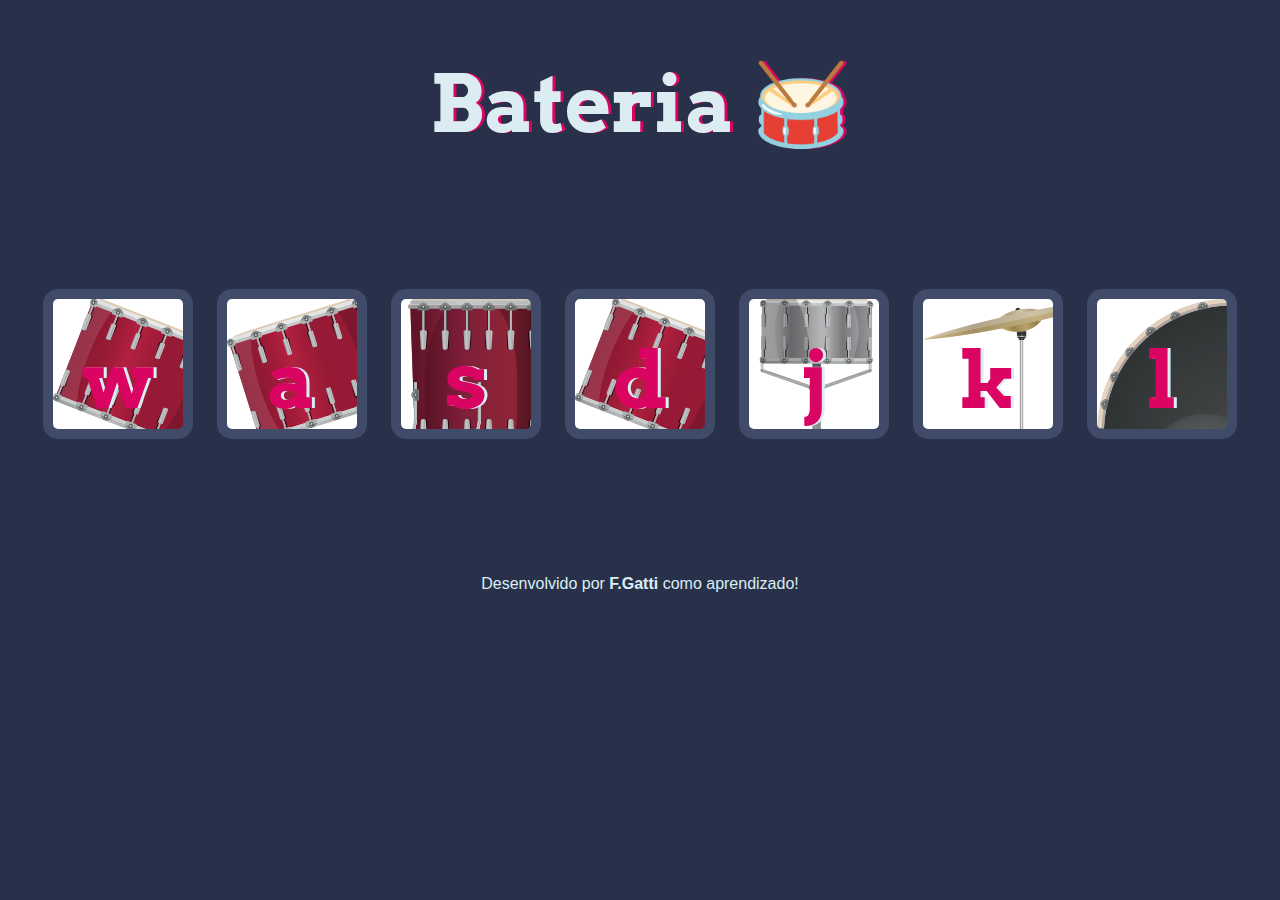
<file: desafios/Bateria/index.html>
<!DOCTYPE html>
<html lang="pt-br">

<head>
  <meta charset="utf-8">
  <title>Bateria</title>
  <link rel="stylesheet" href="styles.css">
  <link href="https://fonts.googleapis.com/css?family=Arvo" rel="stylesheet">
</head>

<body>

  <h1 id="title">Bateria 🥁</h1>
  <div class="set">
    <button class="w drum">w</button>
    <button class="a drum">a</button>
    <button class="s drum">s</button>
    <button class="d drum">d</button>
    <button class="j drum">j</button>
    <button class="k drum">k</button>
    <button class="l drum">l</button>
  </div>


  <footer>
    Desenvolvido por <strong>F.Gatti</strong> como aprendizado!
  </footer>

  <script src="./app.js"></script>
</body>

</html>
</file>
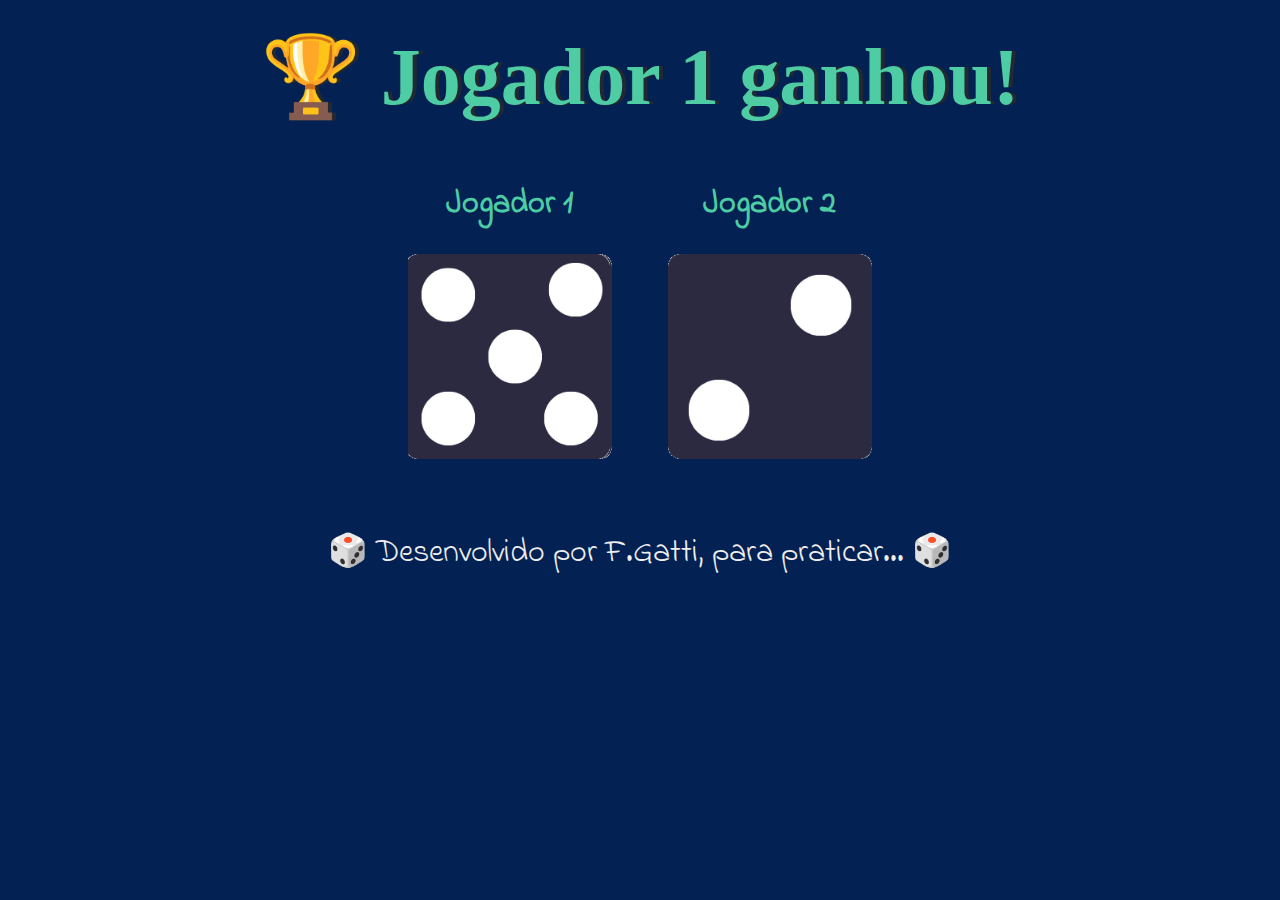
<file: desafios/Dados/index.html>
<!DOCTYPE html>
<html lang="pt-BR">
<head>
    <meta charset="UTF-8">
    <meta http-equiv="X-UA-Compatible" content="IE=edge">
    <meta name="viewport" content="width=device-width, initial-scale=1.0">
    <link rel="stylesheet" href="style.css">
    <link rel="preconnect" href="https://fonts.googleapis.com">
    <link rel="preconnect" href="https://fonts.gstatic.com" crossorigin>
    <link href="https://fonts.googleapis.com/css2?family=Indie+Flower&display=swap" rel="stylesheet">
    <title>Jogo de dados</title>
</head>
<body>
    <main class="container">
        <h1>Atualizar</h1>

        <div class="dados">
           <h2>Jogador 1</h2> 
           <img src="" alt="dados" />
        </div>

        <div class="dados">
            <h2>Jogador 2</h2>
            <img src="" alt="dados" />
        </div>

    </main>
    
    <footer>
       🎲 Desenvolvido por F.Gatti, para praticar... 🎲
    </footer>

    <script src="./app.js"></script>
</body>
</html>
</file>
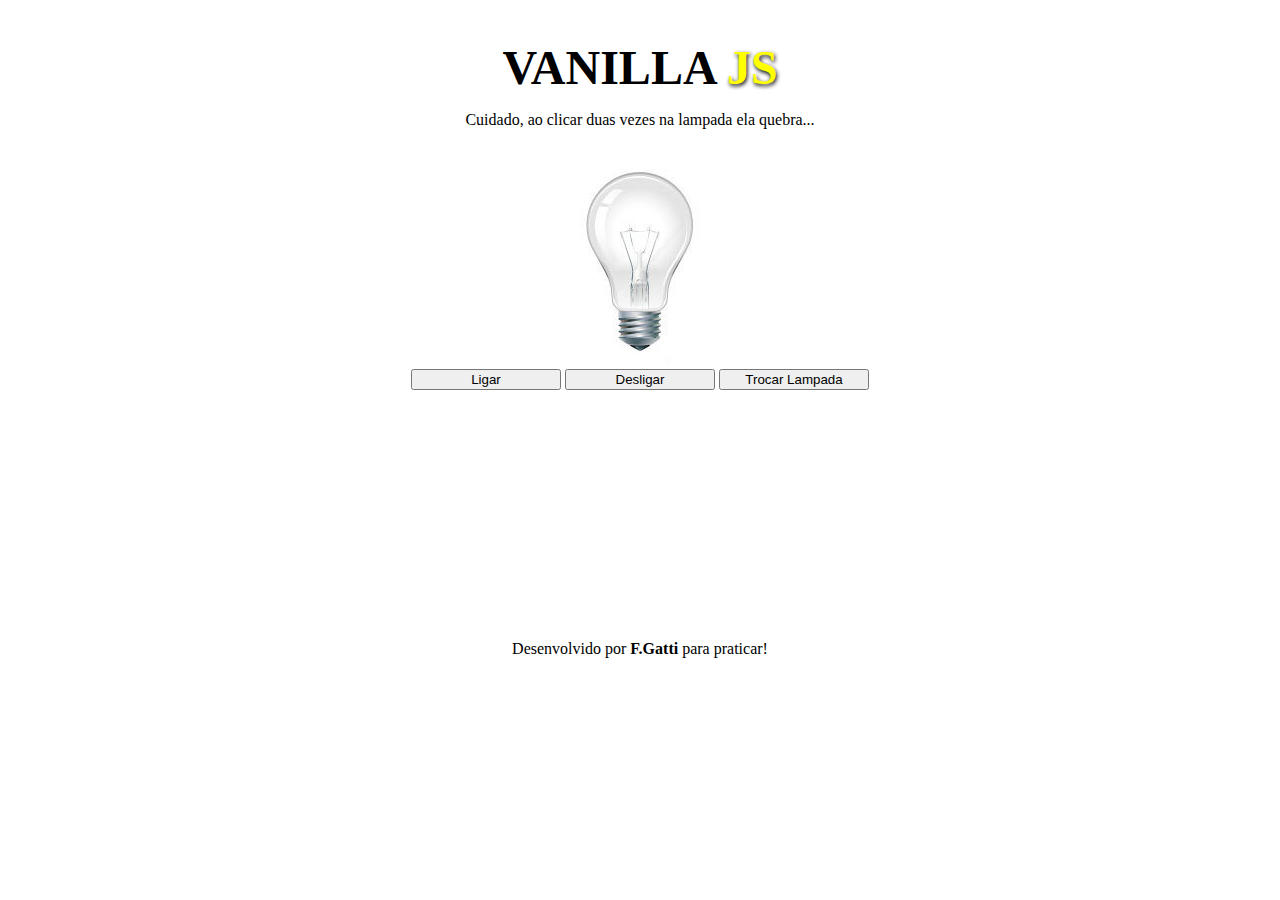
<file: desafios/lampada-js/index.html>
<!DOCTYPE html>
<html lang="pt_BR">
<head>
    <meta charset="UTF-8">
    <meta http-equiv="X-UA-Compatible" content="IE=edge">
    <meta name="viewport" content="width=device-width, initial-scale=1.0">
    <link rel="stylesheet" href="style.css">
    <title>Lâmpada</title>
</head>
<body>

    <header>
        <h1>VANILLA <span>JS</span></h1>
        <p>Cuidado, ao clicar duas vezes na lampada ela quebra...</p>
    </header>
        <main>
            <div>
                <img src="./img/desligada.jpg" alt="Lâmpada" id="lamp"></img:>
            </div>
            
            <div>
                <button id="turnOn">Ligar</button>
                <button id="turnOff">Desligar</button>
                <button id="trocar">Trocar Lampada</button>
            </div>
        </main>

        <footer>
            <p>Desenvolvido por <strong>F.Gatti </strong>para praticar!</p>
        </footer>
    <script src="lampada.js"></script>
</body>
</html>
</file>
<file: desafios/Bateria/styles.css>
body {
  text-align: center;
  background-color: #283149;
}

h1 {
  font-size: 5rem;
  color: #DBEDF3;
  font-family: "Arvo", cursive;
  text-shadow: 3px 0 #DA0463;

}

footer {
  color: #DBEDF3;
  font-family: sans-serif;
}

.w {
  background-image: url(images/tom1.png);
}

.a {
  background-image: url(images/tom2.png);
}

.s {
  background-image: url(images/tom3.png);
}

.d {
  background-image: url(images/tom1.png);
}

.j {
  background-image: url(images/snare.png);
}

.k {
  background-image: url(images/crash.png);
}

.l {
  background-image: url(images/kick.png);
}

.set {
  margin: 10% auto;
}

.game-over {
  background-color: red;
  opacity: 0.8;
}

.pressed {
  box-shadow: 0 3px 4px 0 #DBEDF3;
  opacity: 0.5;
}

.red {
  color: red;
}

.drum {
  outline: none;
  border: 10px solid #404B69;
  font-size: 5rem;
  font-family: 'Arvo', cursive;
  line-height: 2;
  font-weight: 900;
  color: #DA0463;
  text-shadow: 3px 0 #DBEDF3;
  border-radius: 15px;
  display: inline-block;
  width: 150px;
  height: 150px;
  text-align: center;
  margin: 10px;
  background-color: white;
}
</file>
<file: desafios/Dados/style.css>
@charset "UTF-8";

* {
    background-color: #032152;
    font-family: 'Indie Flower', cursive;
    color: #fff;
}

.container {
    width: 70%;
    margin: auto;
    text-align: center;
}

.dados {
    display: inline-block;
    text-align: center;
}

h1 {
    margin: 30px;
    font-family: 'Lobster', cursive;
    text-shadow: 4px 0 #232931;
    font-size: 5rem;
    color: #4ecca3;
}

h2 {
    font-size: 2rem;
    color: #4ecca3;
}

img {
    width: 80%;
}

footer {
    margin-top: 5%;
    text-align: center;
    color: #eee;
    font-size: 2em;
}
</file>
<file: desafios/lampada-js/style.css>
header, main {
    display: flex;
    flex-direction: column;
    align-items: center;
 }

 h1 {
    margin-bottom: 0px;
    font-size: 3em;
 }

 span {
    color: yellow;
    text-shadow:  1px 2px 4px black;
 }

 button {
    width: 150px;
 }

 footer {
    text-align: center;
    margin-top: 250px;
 }
</file>
